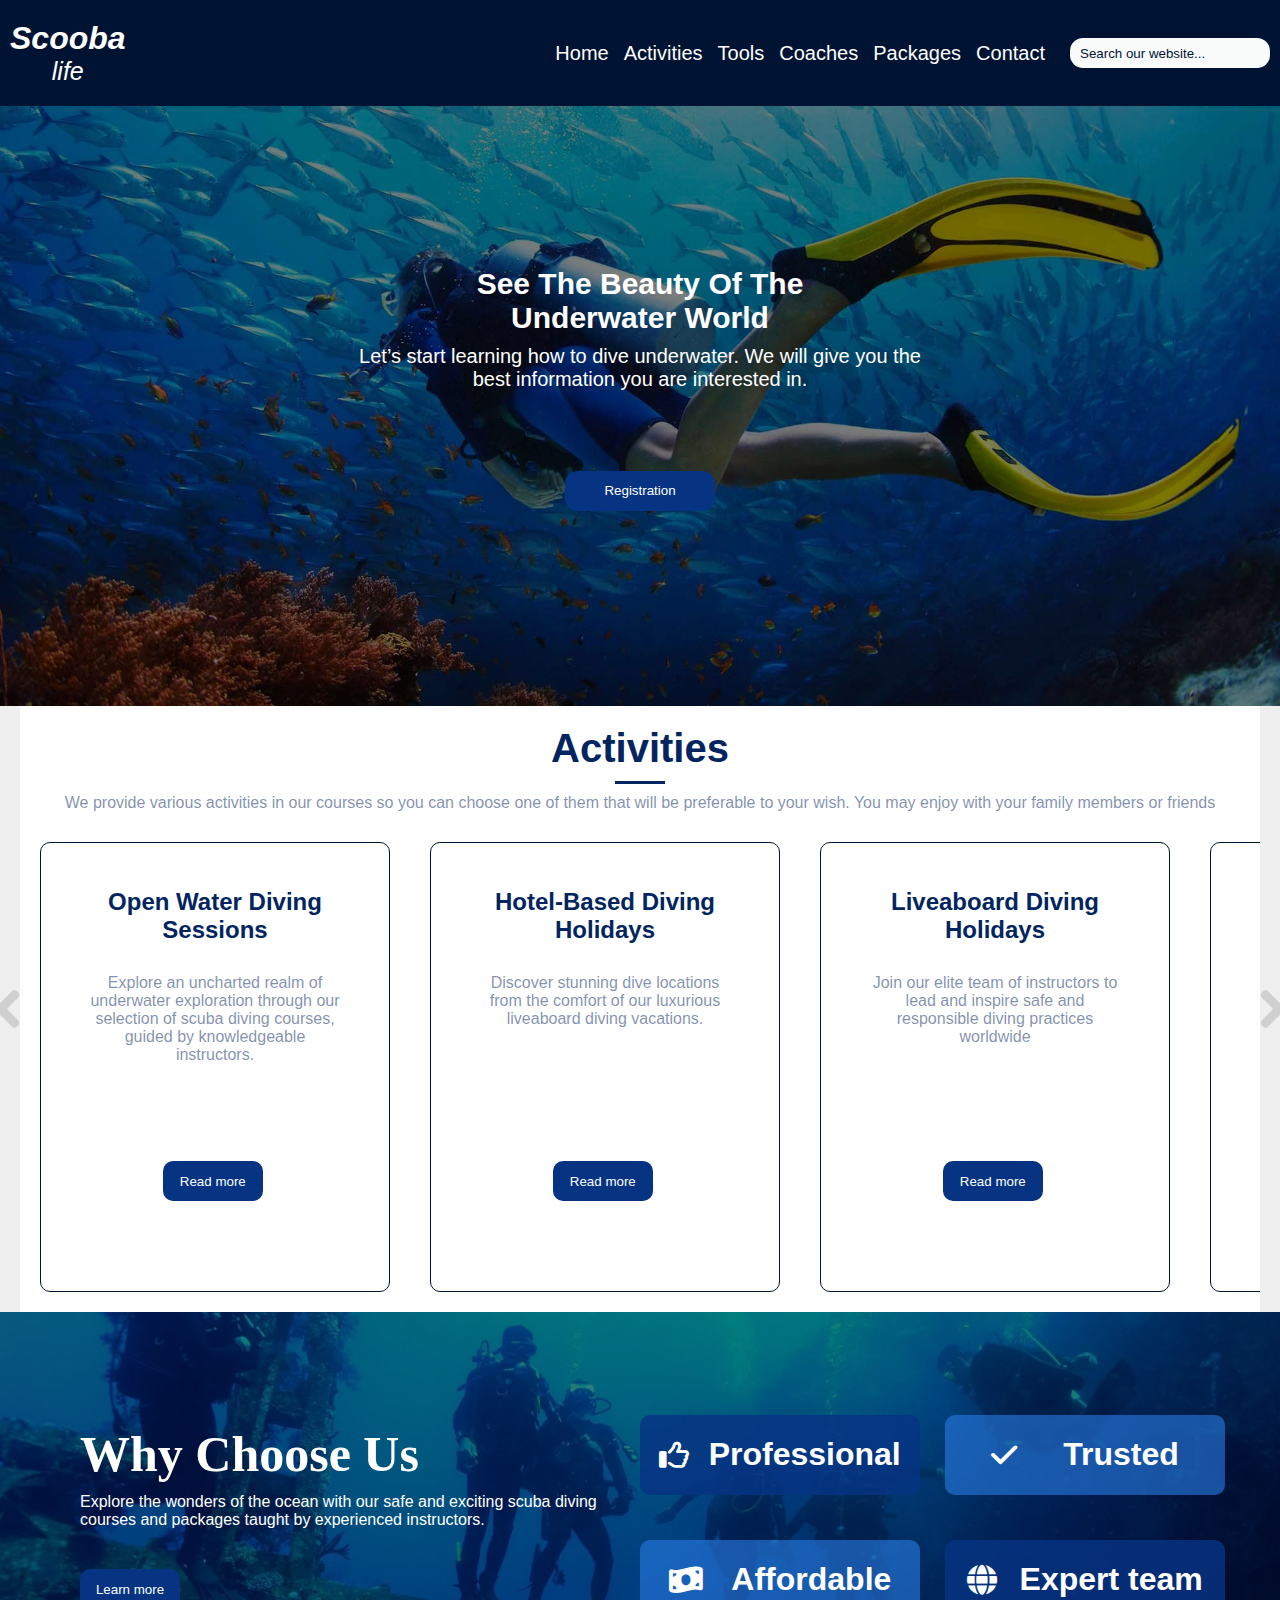
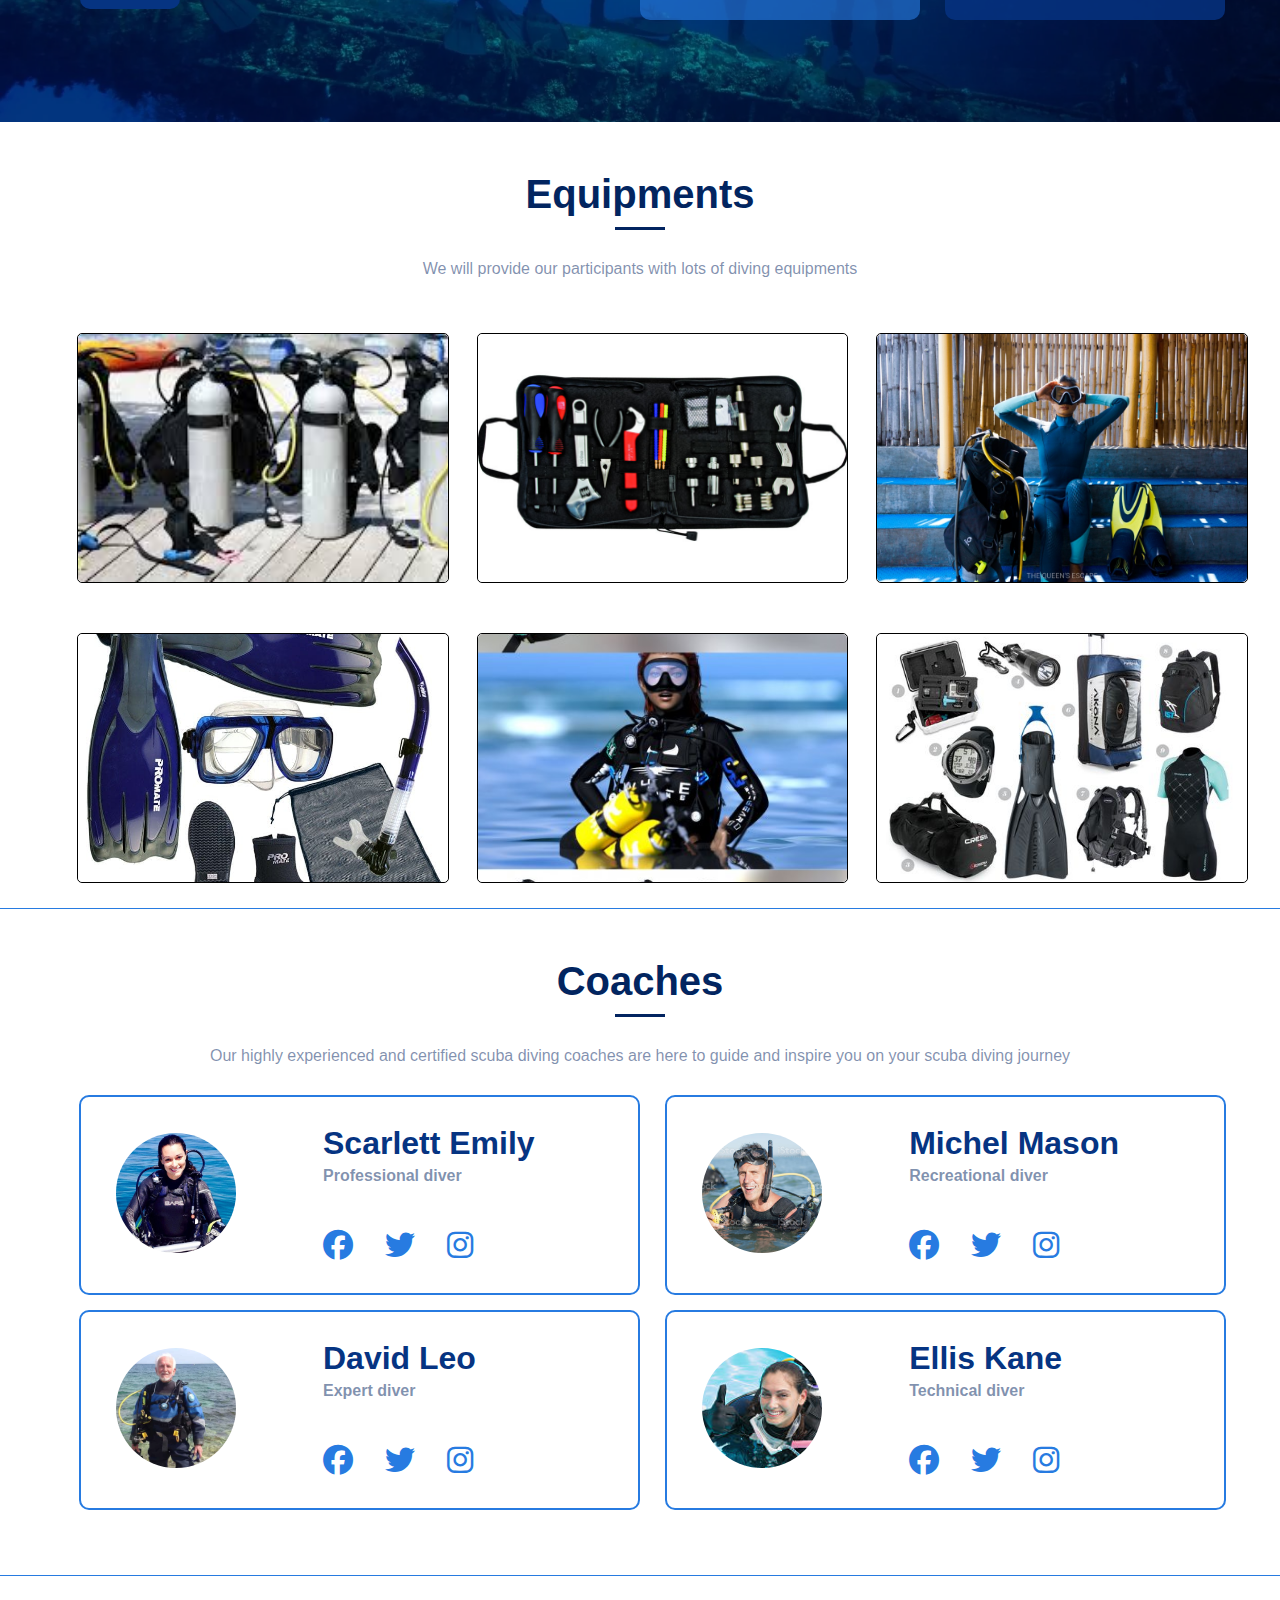
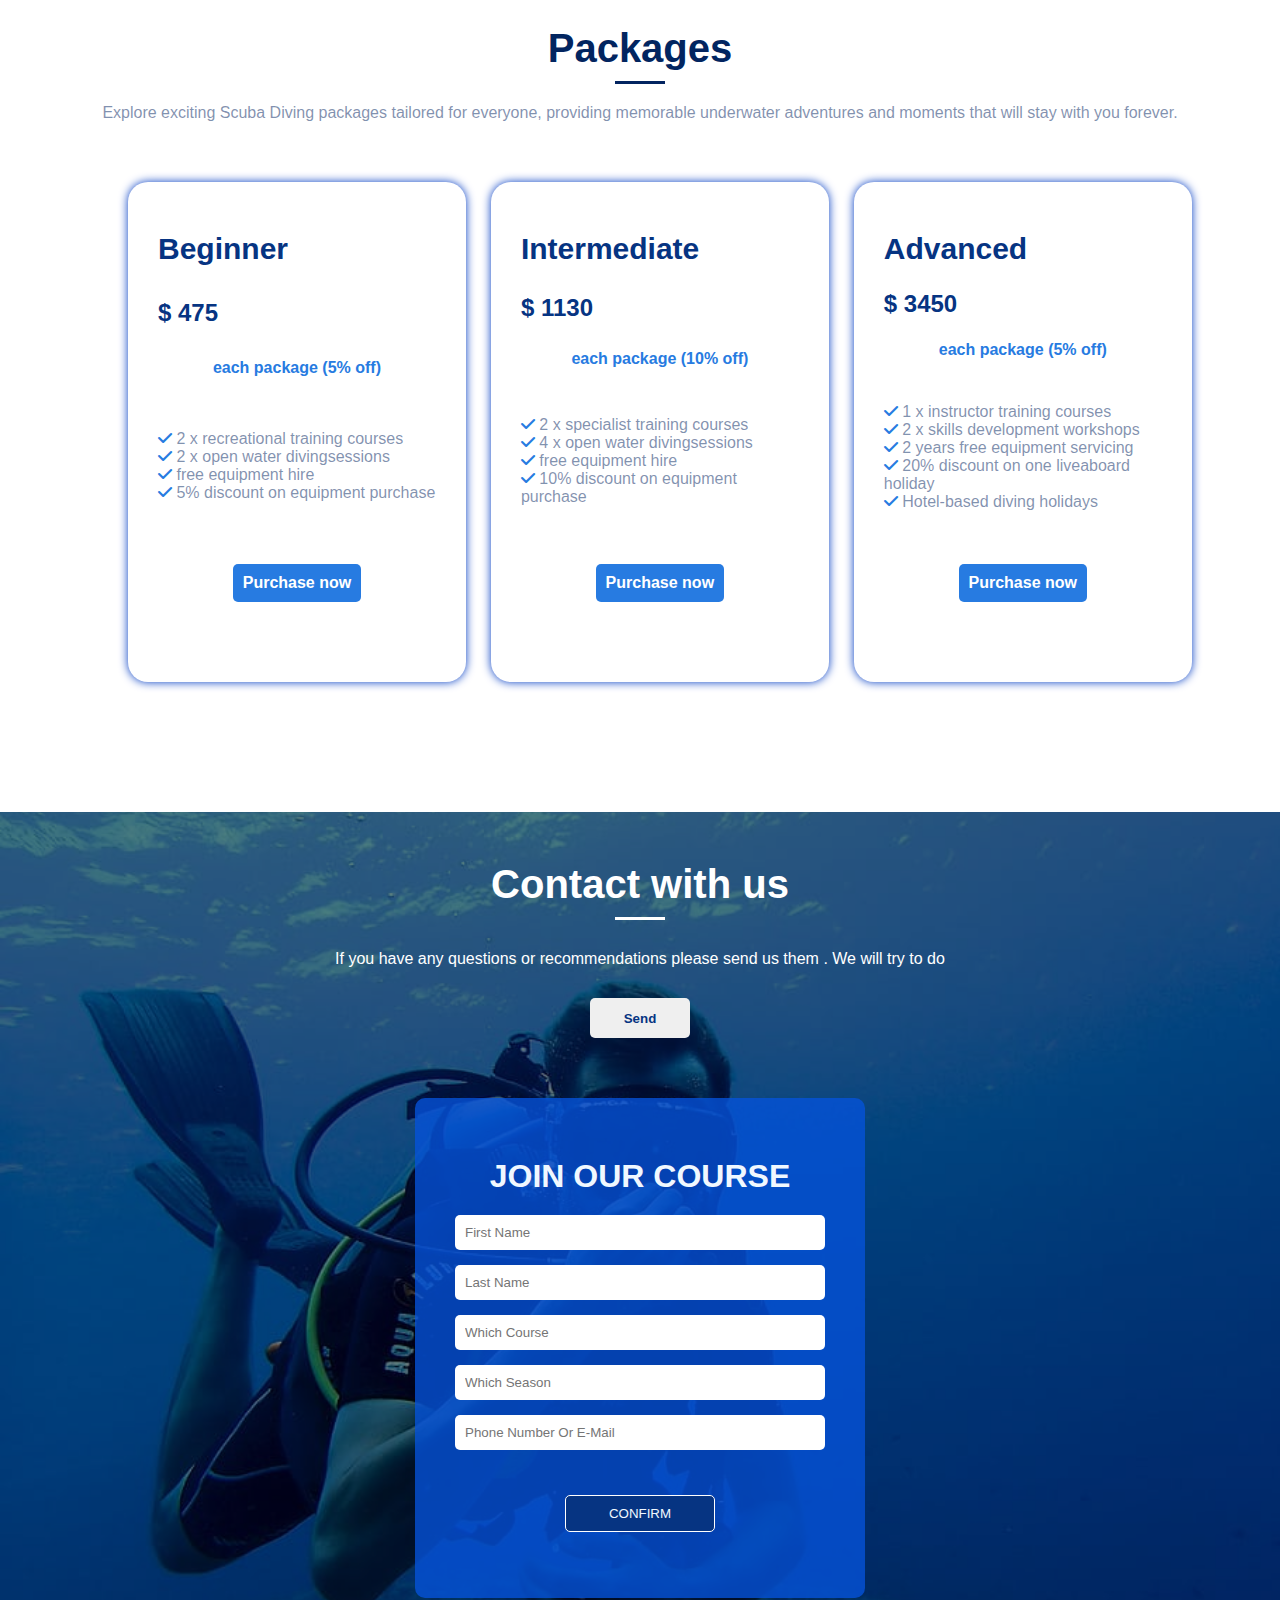
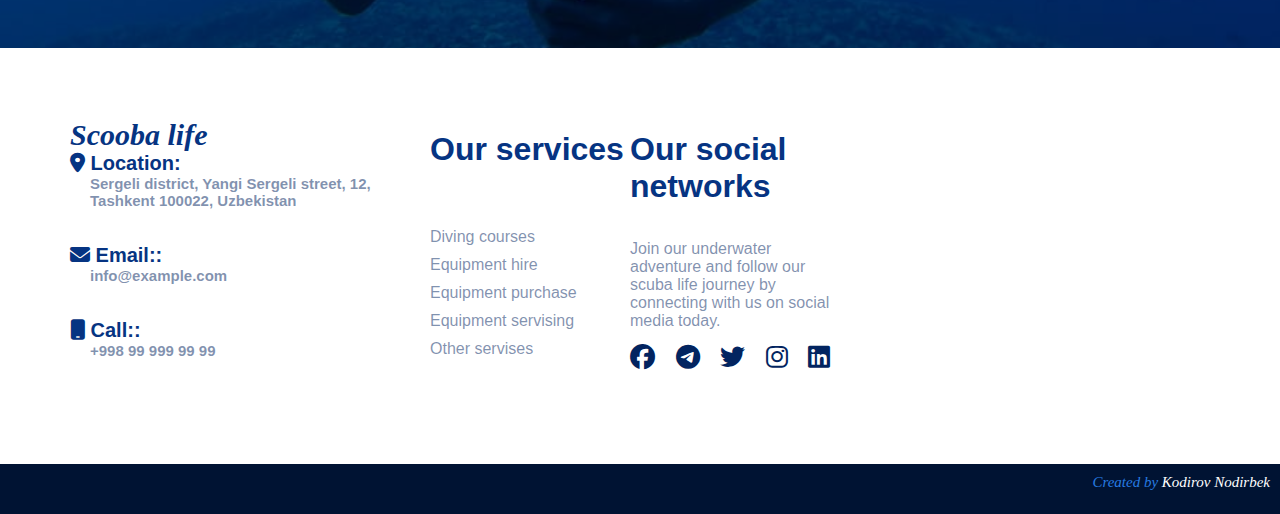
<file: index.html>
<!DOCTYPE html>
<html lang="en">

<head>
    <meta charset="UTF-8">
    <meta http-equiv="X-UA-Compatible" content="IE=edge">
    <meta name="viewport" content="width=device-width, initial-scale=1.0">
    <title>Scooba diving</title>
    <!-- <link href="https://cdn.jsdelivr.net/npm/bootstrap@5.3.0/dist/css/bootstrap.min.css" rel="stylesheet" integrity="sha384-9ndCyUaIbzAi2FUVXJi0CjmCapSmO7SnpJef0486qhLnuZ2cdeRhO02iuK6FUUVM" crossorigin="anonymous"> -->
    <link href="https://unpkg.com/aos@2.3.1/dist/aos.css" rel="stylesheet">
    <link rel="preconnect" href="https://fonts.googleapis.com">
    <link rel="preconnect" href="https://fonts.gstatic.com" crossorigin>
    <link href="https://fonts.googleapis.com/css2?family=Open+Sans:wght@300&display=swap" rel="stylesheet">
    <link rel="stylesheet" href="https://cdnjs.cloudflare.com/ajax/libs/font-awesome/6.1.2/css/all.min.css">
    <link rel="stylesheet" href="css/style.css">
</head>

<body>
    <div class="container"  >
        <section class="navbar">
            <div class="navbar-brand">
                <div>
                    <h1>Scooba</h1>
                    <span>life</span>
                </div>
                <div><i id="bars" class="fa-solid fa-bars"></i></div>
            </div>
            <ul class="navbar-menu" id="navbar-menu">
                <li><a href="#home">Home</a></li>
                <li><a href="#act">Activities</a></li>
                <li><a href="#tools">Tools</a></li>
                <li><a href="#coach">Coaches</a></li>
                <li><a href="#package">Packages</a></li>
                <li><a href="#contact">Contact</a></li>
                <li><input type="text" placeholder="Search our website..."></li>
            </ul>
        </section>
        
    
    
    
        <section class="header" id="home" >
            <div class="bg-color">
                <div class="header-left">
                    <h1>See The Beauty Of The </h1>
                    <h1>Underwater World</h1>
                    <p>Let’s start learning how to dive underwater. We will give
                        you the best information you are interested in.</p>
                    <button><a href="./sign_up/index2.html">Registration</a></button>
                </div>
            </div>
        </section>
        
        <section class="act" id="act">
            <div class="products">
                <h2 class="product-category">Activities</h2>
                <div class="line"></div>
                <p>We provide various activities in our courses so you can choose one of them that
                    will be preferable to your wish. You may enjoy with your family
                    members or friends
                </p>
                <button class="btn-pre">
                    <img src="img/image_2022-10-05_14-28-00.png" class="arrow" alt="">
                </button>
                <button class="btn-next">
                    <img src="img/image_2022-10-05_14-28-00.png" class="arrow" alt="">
                </button>
                <div class="product-container">
                    <div class="product-card">
                        <h2 class="product-brand">Open water diving sessions</h2>
                        <p class="product-description">
                            Explore an uncharted realm of underwater exploration through our selection of scuba
                            diving courses, guided by knowledgeable instructors.
                        </p>
                        <button><a href="">Read more</a></button>
                    </div>
                    <div class="product-card">
                        <h2 class="product-brand">Hotel-based diving holidays</h2>
                        <p class="product-description">
                            Discover stunning dive locations from the comfort of our luxurious liveaboard diving
                            vacations.
                        </p>
                        <button><a href="">Read more</a></button>
                        
                    </div>
                    <div class="product-card">
                        <h2 class="product-brand">Liveaboard diving holidays</h2>
                        <p class="product-description">
                            Join our elite team of instructors to lead and inspire safe and responsible diving
                            practices worldwide
                        </p>
                        <button><a href="">Read more</a></button>
                    </div>
                    <div class="product-card">
                        <h2 class="product-brand">Instructor training</h2>
                        <p class="product-description">
                        Join our elite team of instructors to lead and inspire safe and responsible diving
                        practices worldwide
                        </p>
                        <button><a href="">Read more</a></button>
                    </div>
                    <div class="product-card">
                        <h2 class="product-brand">Skills development workshops</h2>
                        <p class="product-description">
                            Take your diving to the next level with our exciting skills development workshops, led
                            by experienced instructors
                        </p>
                        <button><a href="">Read more</a></button>
                    </div>
                </div>
            </div>
        </section>
    
    <!-- ------------why we -->
        <section class="why" >
            <div data-aos="fade-up"></div>
            <div class="bg-img">
                <div class="title">
                    <h1>Why Choose Us</h1>
                    <p>Explore the wonders of the ocean with our safe and exciting scuba diving courses and packages
                        taught by experienced instructors.</p>
                        <button><a href="#act">Learn more</a></button>
                </div>
                <div class="btns">
                    <div class="btn">
                        <i class="fa-regular fa-thumbs-up"></i>
                        <h1>Professional</h1>
                    </div>
                    <div class="btnn">
                        <i class="fa-solid fa-check"></i>
                        <h1>Trusted</h1>
                    </div>
                    <div class="btnn">
                        <i class="fa-solid fa-money-bill-wave"></i>
                        <h1>Affordable</h1>
                    </div>
                    <div class="btn">
                        <i class="fa-solid fa-globe"></i>
                        <h1>Expert team</h1>
                    </div>
                </div>
            </div>

        </section>
        <section class="equipment" id="tools">
            <h1>Equipments</h1>
            <div class="line"></div>
            <p>We will provide our participants with lots of diving equipments </p>
            <div class="img">
                <div class="col">
                    <img src="./img/tool1.jpg" alt="">
                </div>
                <div class="col">

                    <img src="./img/tools3.jpg" alt="">
                </div>
                <div class="col">

                    <img src="./img/tools6.jpg" alt="">
                </div>
                <div class="col">

                    <img src="./img/tool2.jpg" alt="">
                </div>
                <div class="col">

                    <img src="./img/tools4.jpg" alt="">
                </div>

                <div class="col">

                    <img src="./img/tools5.jpg" alt="">
                </div>

            </div>
        </section>


        <section class="coach" id="coach">
            <h1>Coaches</h1>
            <div class="line"></div>
            <p>Our highly experienced and certified scuba diving coaches are here to guide and inspire you on your scuba
                diving journey</p>
            <div class="box">
                <div class="card" >
                    <div class="trainer">
                        <img src="./img/diver.jpg" alt="" >
                    </div>
                    <div class="info">
                        <h1>Scarlett Emily</h1>
                        <h2>Professional diver</h2>
                        <div class="icon">
                            <i class="fa-brands fa-facebook" id="tw"></i>
                            <i class="fa-brands fa-twitter"></i>
                            <i class="fa-brands fa-instagram"></i>


                        </div>
                    </div>
                </div>
                <div class="card"  >
                    <div class="trainer">
                        <img src="./img/diver4.jpg" alt="">
                    </div>
                    <div class="info">
                        <h1>Michel Mason</h1>
                        <h2>Recreational diver</h2>
                        <div class="icon">
                            <i class="fa-brands fa-facebook"></i>
                            <i class="fa-brands fa-twitter"></i>
                            <i class="fa-brands fa-instagram"></i>


                        </div>
                    </div>
                </div>
                <div class="card" >
                    <div class="trainer">
                        <img src="./img/diver3.webp" alt="">
                    </div>
                    <div class="info">
                        <h1>David Leo</h1>
                        <h2>Expert diver</h2>
                        <div class="icon">
                            <i class="fa-brands fa-facebook"></i>
                            <i class="fa-brands fa-twitter"></i>
                            <i class="fa-brands fa-instagram"></i>


                        </div>
                    </div>
                </div>
                <div class="card"  >
                    <div class="trainer">
                        <img src="./img/diver2.jpg" alt="">
                    </div>
                    <div class="info">
                        <h1>Ellis Kane</h1>
                        <h2>Technical diver</h2>
                        <div class="icon">

                            <i class="fa-brands fa-facebook"></i>
                            <i class="fa-brands fa-twitter"></i>
                            <i class="fa-brands fa-instagram"></i>

                        </div>
                    </div>
                </div>
            </div>
        </section>




    <section class="package" id="package">
        <h1>Packages</h1>
        <div class="line"></div>
        <p>Explore exciting Scuba Diving packages tailored for everyone, providing memorable underwater adventures
            and moments that will stay with you forever.</p>
        <div class="cards">
            <div class=" all-card">

                <h1>Beginner</h1>
                <h2>$ 475</h2>
                <p>each package (5% off)</p>
                <ul>
                    <li>
                        <i class="fa-solid fa-check"></i>
                        2 x recreational training courses
                    </li>
                    <li>
                        <i class="fa-solid fa-check"></i>
                        2 x open water divingsessions
                    </li>
                    <li>
                        <i class="fa-solid fa-check"></i>
                        free equipment hire
                    </li>
                    <li>
                        <i class="fa-solid fa-check"></i>
                        5% discount on equipment purchase
                    </li>
                </ul>
                <p>
                    <a href="">Purchase now</a>
                </p>
            </div>
            <div class=" all-card">

                <h1>Intermediate</h1>
                <h2>$ 1130</h2>
                <p>each package (10% off)</p>
                <ul>
                    <li>
                        <i class="fa-solid fa-check"></i>
                        2 x specialist training courses
                    </li>
                    <li>
                        <i class="fa-solid fa-check"></i>
                        4 x open water divingsessions
                    </li>
                    <li>
                        <i class="fa-solid fa-check"></i>
                        free equipment hire
                    </li>
                    <li>
                        <i class="fa-solid fa-check"></i>
                        10% discount on equipment purchase
                    </li>
                </ul>
                <p><a href="">Purchase now</a></p>
            </div>
            <div class=" all-card">

                <h1>Advanced</h1>
                <h2>$ 3450</h2>
                <p>each package (5% off)</p>
                <ul>
                    <li>
                        <i class="fa-solid fa-check"></i>
                        1 x instructor training courses
                    </li>
                    <li>
                        <i class="fa-solid fa-check"></i>
                        2 x skills development workshops
                    </li>
                    <li>
                        <i class="fa-solid fa-check"></i>
                        2 years free equipment servicing
                    </li>
                    <li>
                        <i class="fa-solid fa-check"></i>
                        20% discount on one liveaboard holiday
                    </li>

                    <li>
                        <i class="fa-solid fa-check"></i>
                        Hotel-based diving holidays
                    </li>

                </ul>
                <p><a href="">Purchase now</a></p>
            </div>

        </div>


    </section>

    <section class="contact" id="contact">
        <div class="rasm">
            <h1>Contact with us</h1>
            <div class="line"></div>
            <p>If you have any questions or recommendations please send us them . We will try to do </p>
            <button><a href="">Send</a></button>
            <form action="" class="reg">
                <h1>Join our course</h1>
                <input type="text" placeholder="first name">
                <input type="text" placeholder="last name">
                <input type="text" placeholder="which course">
                <input type="text" placeholder="which season">
                <input type="text" placeholder="Phone number or e-mail">
                <p>
                    <input type="button" value="Confirm">
                </p>
            </form>

        </div>
    </section>

    <section class="footer">
        <div class="name">
            <h1>Scooba life</h1>
            <ul>
                <li>
                    <i class="fa-solid fa-location-dot"></i>
                    Location:
                    <p>Sergeli district, Yangi Sergeli street, 12, Tashkent
                        100022, Uzbekistan</p>
                </li>
                <li>
                    <i class="fa-solid fa-envelope"></i> Email::
                    <p>info@example.com</p>
                </li>
                <li>
                    <i class="fa-solid fa-mobile"></i> Call::
                    <p>+998 99 999 99 99 </p>
                </li>
            </ul>
        </div>
        <div class="service">
            <h1>Our services</h1>
            <ul>
                <li>Diving courses</li>
                <li>Equipment hire</li>
                <li>Equipment purchase</li>
                <li>Equipment servising</li>
                <li>Other servises</li>
            </ul>
        </div>
        <div class="social">
            <h1>Our social networks</h1>
            <p>Join our underwater adventure and follow our scuba life journey by connecting with us on social media
                today.</p>
            <div class="media">
                <i class="fa-brands fa-facebook"></i>
                <i class="fa-brands fa-telegram"></i>
                <i class="fa-brands fa-twitter"></i>
                <i class="fa-brands fa-instagram"></i>
                <i class="fa-brands fa-linkedin"></i>
            </div>
        </div>
        <iframe
            src="https://www.google.com/maps/embed?pb=!1m18!1m12!1m3!1d3000.4278427470226!2d69.2130726759873!3d41.23423747131977!2m3!1f0!2f0!3f0!3m2!1i1024!2i768!4f13.1!3m3!1m2!1s0x38ae6183ea313917%3A0xdc59607ad734d20c!2sPDP%20University!5e0!3m2!1sen!2s!4v1685698174448!5m2!1sen!2s"
            width="380" height="250" style="border:0;" allowfullscreen="" loading="lazy"
            referrerpolicy="no-referrer-when-downgrade"></iframe>
    </section>

    <section class="author">
        <h1> <span>Created by </span> Kodirov Nodirbek</h1>
    </section>
</div>

    <script src="https://unpkg.com/aos@2.3.1/dist/aos.js"></script>
    <script>
        AOS.init();
    </script>

    <script src="https://cdn.jsdelivr.net/npm/bootstrap@5.0.2/dist/js/bootstrap.bundle.min.js"
        integrity="sha384-MrcW6ZMFYlzcLA8Nl+NtUVF0sA7MsXsP1UyJoMp4YLEuNSfAP+JcXn/tWtIaxVXM"
        crossorigin="anonymous"></script>

    <script src="script.js"></script>
</body>

</html>
</file>
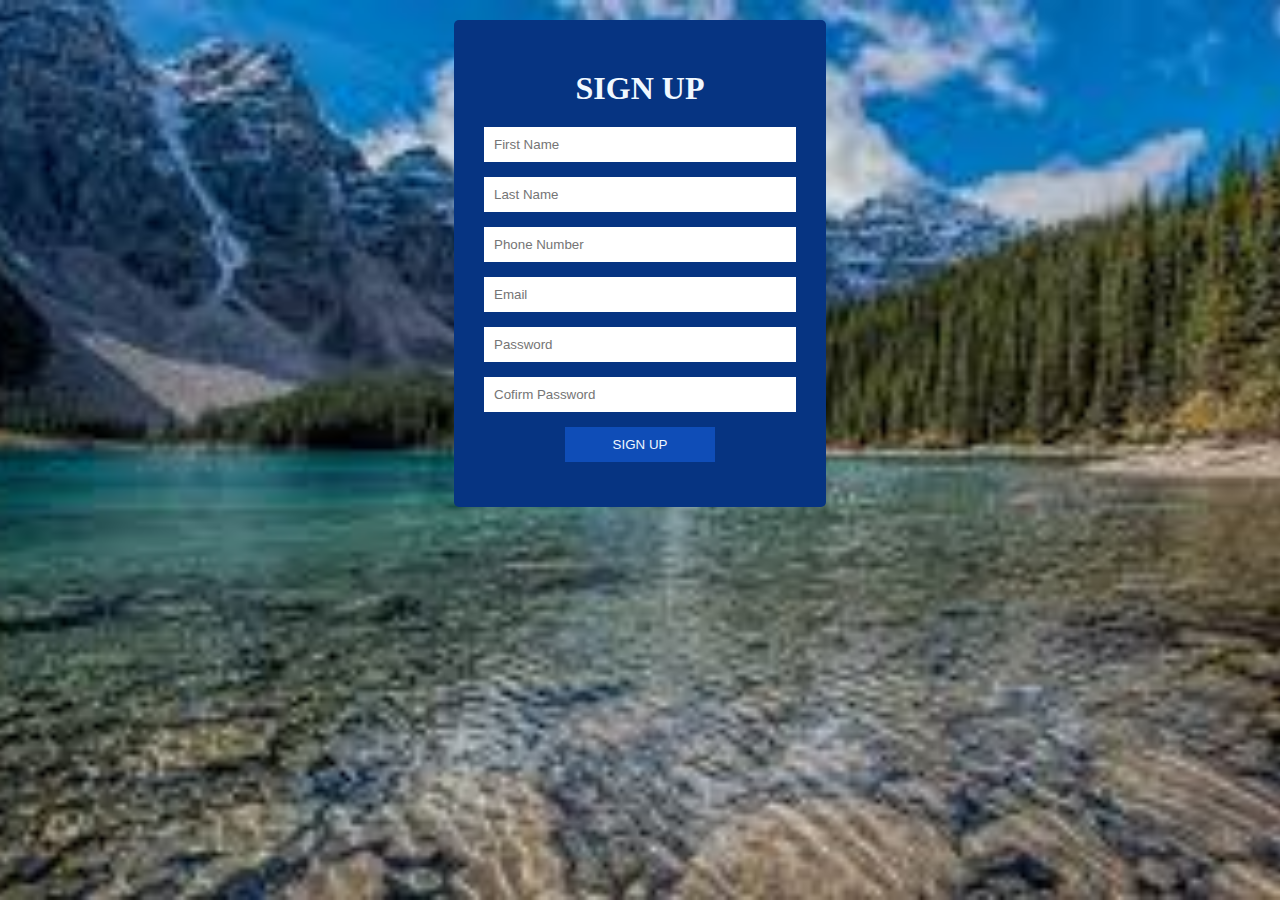
<file: sign_up/index2.html>
<!DOCTYPE html>
<html lang="en">
<head>
    <meta charset="UTF-8">
    <meta http-equiv="X-UA-Compatible" content="IE=edge">
    <meta name="viewport" content="width=device-width, initial-scale=1.0">
    <title>Document</title>
    <link rel="stylesheet" href="main.css">
</head>
<body>
    <div class="rasm">
        <form action="">
            <h1>sign up</h1>
        <input type="text" placeholder="first name" >
        <input type="text" placeholder="last name" >
        <input type="text" placeholder="phone number" >
        <input type="text" placeholder="email" >
        <input type="password" placeholder="password" >
        <input type="password" placeholder="cofirm password" >
        <p>
            <input type="button" value="sign up">
        </p>
        </form>
        
    </div>
</body>
</html>
</file>
<file: css/style.css>
* {
    margin: 0;
    padding: 0;
    box-sizing: border-box;
    list-style: none;
    text-decoration: none;
    font-family: 'Inter', sans-serif;
    scroll-behavior: smooth;
    transition: 0.2s;
}
body{
    overflow-x: hidden;
}
    
    /* Container styles */
    .container {
        width: 100%;
       
        margin: 0 auto;
    }
    
    /* Navbar styles */
    .navbar {
        background-color: #001333;
        position: sticky;
        padding: 20px 10px;
        top: 0;
        z-index: 2;
        display: flex;
        justify-content: space-between;
        align-items: center;
        transition: ease-in-out 0.5s;
    }
    
    .navbar-brand {
        display: flex;
        align-items: center;
        justify-content: space-between;
        color: #fff;
    }
    
    .navbar-brand h1 {
       font-style: italic;
        font-family: 'Oswald', sans-serif;    
        color: white;
        font-style: italic;
    }
    .navbar-brand span{
        font-style: italic;
        font-size: 25px;
        display: inline-block;
        text-align: center;
        width: 100%;
    }
    .navbar-brand i{
        font-size: 35px;
        color: #ffffff;
        display: none;
    }
    
    .navbar-menu {
        display: flex;
        align-items: center;
        position: relative;
        animation: slow 0.5s ease-in-out;
    }
    
    .navbar-menu li {
        margin-right: 15px;
        width: 100%;
        text-align: center;
        
    }
    .navbar-menu li:last-child {
        margin-right: 0;
        display: flex;
        justify-content: space-between;
    }
    
    .navbar-menu li a {
        text-transform: capitalize;
        color: #fff;
        font-size: 20px;
        transition: 0.4s;
        scroll-behavior: smooth;
        transition: 0.3s;
    }
    
    .navbar-menu li a:hover {
        font-size: 25px;
        color: #277BE1;
    }
    .navbar-menu li input{
        outline: none;
        border: none;
        height: 30px;
        width: 150px;
        border-radius: 13px;
        padding-left: 10px;
    }
    .navbar-menu li input:last-child{
        width: 200px;
        padding-left: 10px;
        background-color: #fafbfb;
        margin-left: 10px;
    }
    .navbar-menu li input::placeholder{
        color: #001333;
    }
    
    .navbar-toggle {
        display: none;
        align-items: center;
        cursor: pointer;
        color: #fff;
        font-size: 24px;
    }
    
    .navbar-toggle span {
        display: block;
        width: 25px;
        height: 3px;
        background-color: #fff;
        margin-bottom: 5px;
        transition: 0.3s;
    }
    

 .header{
    margin: 0 auto;
    background-image: url(../img/bgc.jpg);
    background-size: cover;
    background-position: center;
    background-repeat: no-repeat;
    height: 600px;
}
.header .bg-color{
    height: 600px;
    padding: 110px 0 145px;
    background-color: #00000080;
    display: flex;
    justify-content: center;
    align-items: center;
    text-align: center;
}


.header-left h1{
    /* border: 1px solid red; */
    color: white;
    /* margin-top: 30px; */
    font-size: 30px;
    font-weight: bold;
    font-family: 'Roboto Flex', sans-serif;
    /* width: 400px; */
}

.header-left p{
    margin-top: 10px;
    gap: 80px;
    width: 600px;
    font-family: 'Oswald', sans-serif;
    font-size: 20px;
    color: white;
}
.header-left button{
    /* display: inline-block;/ */
    margin-top: 80px;
    height: 40px;
    width: 150px;
    border-radius: 13px;
    /* padding-left: 10px; */
    background-color: #063482;
    /* padding: 5px; */
    border: none;
    /* color: white; */
    transition: 0.2s;
}
.header-left a{
    transition: 0.2s;
    color: white;
}
.header-left button:hover{
    height: 44px;
    width: 153px;
    border-radius: 13px;
    cursor: pointer;
    font-size: 15px;
}

.products{
    position: relative;
    padding: 20px;
    overflow: hidden;
    text-align: center;
    scroll-behavior: smooth;
    transition: 0.3s;

}

.product-category{
   text-align: center;
   font-size: 40px;
   color: #022560;
   font-weight: light;
   font-family: 'Inter', sans-serif;
   
}
.products .line{
    /* display: block; */
    margin: 10px auto;
    width: 50px;
    height: 3px;
    background-color: #022460;

    /* text-align: center; */
}
.products>p{
    /* width: 580px; */
    margin: 0 auto;
    color: #02246080    ;
    margin-bottom: 30px;
    /* gap: 10px; */
}
.product-container{
    padding: 0 20px;
    display: flex;
    overflow-x: auto;
    overflow: hidden;
    scroll-behavior: smooth;
    transition: 0.2s;
    
}
.product-container::-webkit-scrollbar{
    display: none;
}
.product-card{
    position: relative;
    padding: 45px 20px;
    flex: 0 0 auto;
    width: 350px;
    height: 450px;
    margin-right: 40px;
    overflow: hidden;
    border: 1px solid #001333;
    border-radius: 10px;
    /* display: flex;
    justify-content: center;
    align-items: center; */
    text-align: center;
    position: relative;
    transition: 0.3s;
}
.product-card:last-child{
    margin-right: 0;
}

.product-card:hover{
    background: #277BE1;
    color: white;
    margin-bottom: 30px; 
     height: 470px;
    width: 370px;
    /* transform: scale(1.1); */

}




.product-brand{
    text-transform: capitalize;
    color: #022560;
    margin-bottom: 30px;
}
.product-description{
    color: #02246080;
    width: 250px;
    /* height: 20px; */
    /* overflow: hidden; */
    /* opacity: 0.5; */
    margin: 0 auto;
}
.product-card button{
    width: 100px;
    height: 40px;
    background-color: #063482;
    border: none;
    border-radius: 10px;
    /* margin-top: 50px; */
    position: absolute;
    bottom: 20%;
    left: 35%;

  
}
.product-card button:hover{
    /* width: 103px;
    height: 43px; */
    transform: scaleX(1.1);
    border-radius: 10px;
cursor: pointer;
}
.product-card a{
    color: white;

}
.btn-pre, .btn-next{
    outline: none;
    border: none;
    position: absolute;
    top: 0;
    width: 20px;
    height: 100%;
    display: flex;
    justify-content: center;
    align-items: center;
    background: linear-gradient(90deg, rgba(0, 0, 0, 0,)0%, #fff);
    cursor: pointer;
    /* z-index: 1; */
}
.btn-pre{
    left: 0;
    transform: rotate(180deg);
    cursor: pointer;
}
.btn-next{
    right: 0;
    /* z-index: 1; */
}
.arrow{
    width: 50px;
    opacity: 0.2;
}
.btn-pre:hover .arrow{
    opacity: 1;
}
.btn-next:hover .arrow{
    cursor: pointer;
    opacity: 1;
}

.why{
    /* margin: 0 auto; */
    background-image:    url(../img/bgc2.webp);
    background-size: cover;
    background-position: center;
    background-repeat: no-repeat;
    /* height: 500px; */
    color: white;
}
.why .bg-img{
    padding: 80px;
    /* height: 500px; */
    background-color: #00000080;
    display: grid;
    grid-template-columns: 50% 50%;
    justify-content: space-between;
    align-items: center;
    /* gap: 40px; */
    /* text-align: center; */
}

.title h1{
    font-size: 50px;
    font-weight: bold;
    font-family: 'Roboto Serif', serif;
    margin-bottom: 10px;
}
.title p{
    margin-bottom: 40px;
    /* gap: 10px; */
}
.title button{
    width: 100px;
    height: 40px;
    background-color: #063482;
    border: none;
    border-radius: 10px;
    cursor: pointer;
    transition: 0.2s;
}
.title button a{
    color: white;

}
.title button a:hover{
    color: #063482;
}
.title button:hover{
    color: #063482;
    width: 104px;
    height: 44px;
    border-radius: 10px;
    background-color: white;
}
.btns{
    /* width: 700px; */
    height: 250px;
    display: grid;
    column-gap: 25px;
    grid-template-columns: 50% 50%;
    justify-content: space-between;
    align-items: center;
    /* border: 1px solid red; */
}
.btns div{
    /* width: 300px; */
    height: 80px;
    cursor: pointer;

}
.btns .btn{
    background-color: #063382d1;

}
.btns .btnn{
    background-color: #277be19c;
}
.btns .btn,.btnn{
    display: flex;
    justify-content: space-evenly;
    align-items: center;
    border-radius: 10px;
}
.btns i{
    font-size: 30px;
}
.btns .btn:hover{
    /* width: px; */
    height: 83px;
    color: #277BE1;
}
.btns .btnn:hover{
    /* width: 303px; */
    height: 83px;
    color: #fff;
}

.equipment{
    text-align: center;
    padding-top: 50px;
}
.equipment h1{
    text-align: center;
   font-size: 40px;
   color: #022560;
   font-weight: light;
   font-family: 'Inter', sans-serif;
}
.equipment .line{
    margin: 10px auto;
    width: 50px;
    height: 3px;
    background-color: #022460;
}
.equipment p{
    width: 580px;
    margin: 30px auto;
    color: #02246080    ;
    /* margin-bottom: 30px; */
}
.equipment .img{
    width: 88%;
    height: 600px;
    display: grid;
    grid-template-columns: 33% 33% 33%;
    justify-content: space-between;
    column-gap: 28px;
    align-items: center;
    margin: 0 auto;
}
.equipment .img .col{
    border: 1px solid;
    height: 250px;
    border-radius: 5px;
    cursor: pointer;
    transition: 0.3s;
}
.equipment .img .col:hover{
    transform: scale(1.1);
}
.equipment .img img{
    height: 100%;
    width: 100%;
    object-fit: cover;
    border-radius: 5px;
}

.coach{
    border-top: 1px solid #277BE1;
    /* border: 1px solid; */
    text-align: center;
    padding: 50px 30px;
    width: 100%;

}
.coach>h1{
    text-align: center;
    font-size: 40px;
    color: #022560;
    font-weight: light;
    font-family: 'Inter', sans-serif;
}
.coach .line{
    margin: 10px auto;
    width: 50px;
    height: 3px;
    background-color: #022460;
}
.coach p{
    /* width: 580px; */
    margin: 30px auto;
    color: #02246080  ;
}
.coach .box{
    /* border: 1px solid red; */
    display: grid;
    grid-template-columns: 50% 50%;
    column-gap: 25px;
    justify-content: space-between;
    align-items: center;
    flex-wrap: wrap;
    width: 92%;
    margin: 0 auto;
    /* height: 600px; */
}
.box .card{
    margin-bottom: 15px;
    border-radius: 10px;
    /* width: 600px; */
    padding: 15px;
    height: 200px;
    border: 2px solid #277BE1;
    display: grid;
    grid-template-columns: auto auto;
    justify-content: space-between;
    align-items: center;
    text-align: left;
    /* padding: 0; */
    font-family: 'Roboto', sans-serif;
    cursor: pointer;
    transition: 0.3s;
}
.box .card:hover{
   
    margin-bottom: 30px;
    background-color: #277BE180;
}
.trainer img{
    object-fit: cover;
    border-radius: 50%;
    width: 120px;
    height: 120px;
    margin-left: 20px;
}
.card .info{
    /* border: 1px solid red; */
    width: 300px;
    height: 140px;
}
.card h1{
    color: #063482;
    margin-bottom: 5px;
}
.card h2{
    color: #02256080;
    /* margin-bottom: 20px; */
    font-size: 16px;
}
.info .icon{
    width: 150px;
    height: 100px;
    display: flex;
    justify-content: space-between;
    align-items: center;
}
.info .icon i{
    /* border: 1px solid red; */
   font-size: 30px;
   color: #277BE1;
   transition: 0.3s;
}
.info .icon i:hover{
    transition: 0.5s;
    font-size: 38px;
    transform: rotate(360deg);
    
}

  .package {
    border-top: 1px solid #277BE1;

    position: relative;

    padding: 50px 0;
    display: flex;
    flex-direction: column;
    /* flex-wrap: wrap; */
    font-family: 'Roboto', sans-serif;

    /* border: 3px solid yellow; */
  }
  
  .package>h1{
    text-align: center;
    font-size: 40px;
    color: #022560;
    font-weight: light;
    font-family: 'Inter', sans-serif;
}
.package .line{
    margin: 10px auto;
    width: 50px;
    height: 3px;
    background-color: #022460;
}
.package>p{
    width: 100%;
    text-align: center;
    margin: 10px auto;
    color: #02246080  ;
}
  
.package .cards {
    /* border: 1px solid black; */
    width: 90%;
    display: grid;
    grid-template-columns: 33% 33% 33%;
    column-gap: 25px;
    justify-content: space-between;
    /* text-align: center; */
    padding: 50px 5%;
    margin: 0 auto;
}

.package .cards .all-card {
      height: 500px;
    /* border: 1px solid yellow; */
    text-align: left;
    display: flex;
    justify-content: space-between;
    /* grid-template-columns: 33% 33% 33%; */
    flex-direction: column;
    /* width: 340px; */
    /* height: 450px; */
    padding: 50px 30px;
    border-radius: 20px;
    box-shadow: 0 0 10px rgba(1, 59, 194, 63);
    margin-bottom: 30px;
    transition: 0.8s;
    position: relative;
  }
  
  .package .cards .all-card:hover {
    transform: scaleY(1.1);
    box-shadow: 0 0 13px rgb(1, 59, 194);
  }
  .all-card h1, h2{
      margin-bottom: 10px;
      color: #063482;
    }
    .all-card h1{
      font-size: 30px;

  }
  .all-card p{
    color: #277BE1;
    margin-bottom: 30px;
    font-weight: bold;
  }
  .all-card li{
    color: #02256080;

}
.all-card ul{
      margin-bottom: 40px;

  }
  .all-card p{
      text-align: center;
    }
.all-card p:last-child{
    align-self: center;
}
  .all-card li i{
    color: #277BE1;
  }
.all-card a{
    border: none;
    border-radius: 5px;
    background-color: #277BE1;
    /* width: 100px; */
    padding: 10px;
    color: white;
    display: inline-block;
}
  /* ----contact */
.contact{

    background-image: url(../img/bg3.jpg);
    background-size:cover;
    background-repeat: no-repeat;
    background-position: center;
    /* height: 600px; */
    /* padding: 20px; */
    text-align: center;
    color: white;
}
.rasm>h1{
    text-align: center;
    font-size: 40px;
    font-weight: light;
    font-family: 'Inter', sans-serif;
}
.rasm .line{
    margin: 10px auto;
    width: 50px;
    height: 3px;
    background-color: #ffffff;
}
.rasm>p{
    width: 650px;
    text-align: center;
    margin: 30px auto;
}
 
.rasm{
    padding: 50px;
    /* height: 600px; */
    background-color: #00000080;

}
.rasm button{
    width: 100px;
    height: 40px;
    border: none;
    border-radius: 5px;
    margin-bottom: 60px;
    cursor: pointer;
    transition: 0.3s;
}
.rasm button:hover{
    width: 105px;
    height: 45px;
    background-color: #277BE1;
    /* color: white; */

}
.rasm button a{
    color: #063482;
    font-weight: bold;
}
.rasm button a:hover{
    color: white;
}
.add{
    color: aliceblue;
    text-transform: uppercase;
    text-align: center;
    margin: 20px;
    word-spacing: 20px;
    letter-spacing: 10px;
}
.rasm form{
    background-color: #0553dac9;
    width: 450px;
    height: 500px;
    margin: 0 auto;
    /* height: 500px; */
    padding: 40px;
    border-radius: 10px;
}
.rasm form h1{
    text-align: center;
    text-transform: uppercase;
    color: aliceblue;
    margin: 20px;
}
.rasm form input {
    width: 100%;
    padding: 10px;
    margin-bottom: 15px;
    text-transform: capitalize;
    outline: none;
    border: none;
    border-radius: 5px;
    /* border-radius: 50px; */
    /* border:1px solid ; */
}
.rasm form input:last-child{
    width: 150px ;
    background-color:#063482 ;
    text-align: center;
   text-transform: uppercase;
   color: aliceblue;
   cursor: pointer;
   /* transition: 0.3s; */
   border: 1px solid #ffffff;
   
}
.rasm form input:last-child:hover{
    width: 155px ;
    height: 40px;

}
.rasm form p{
    text-align: center;
}
.rasm p input{
    margin-top: 30px;
}

/* ---footer */
.footer{
    display: grid;
    justify-content: space-between;
    grid-template-columns: auto auto auto auto;
    align-items: center;
    padding: 70px;
    color: #02256080;
}
.footer h1{

    color: #063482;
}
.name h1{
    font-style: italic;
    font-size: 30px;
    font-family: 'Caveat', cursive;
    /* color: #063482; */
}
.name li{
    color: #063482;
    font-weight: bold;
    font-size: 20px;
}
.name li p{
    color: #02256080;
    font-size: 15px;
    margin: 0 0 35px 20px;
}
.service{
    /* border: 1px solid red; */
    width: 200px;
    height: 250px;
}
.service h1{
    margin-bottom: 60px;
}
.service li{
    margin-bottom: 10px;
}
.social{
    /* border: 1px solid red; */
    width: 200px;
    height: 250px;
}
.social h1{
    margin-bottom: 35px;
}
.social .media{
    color: #022460;
    display: flex;
    justify-content: space-between;
    align-items: center;
    font-size: 25px;
    margin-top: 15px;
    cursor: pointer;
    transition: 0.2s;
}
.social .media i:hover{
    font-size: 30px;
    color: #063482;
}
.author{
    background-color: #001333;
    height: 50px;
    text-align: right;
    color: white;
    font-style: italic;
    padding: 10px;
}
.author h1{
    font-weight: lighter;
    font-size: 15px;
    font-family: 'Caveat', cursive;
}
.author span{
    font-family: 'Caveat', cursive;
    color: #277BE1;
}

@keyframes slow{
    from{
        top: -300px;
    }
    to{
        top: 0;
        
    }
}

@media only screen and (max-width: 1140px){
    .container{
        width: 100%;
    }
    .navbar{
        width: 100%;
    }
    /* .btn-next{
        z-index: -1;
    } */
    .coach{
        padding-top: 50px ;
    }
    .equipment{
        width: 100%;
    }
    .equipment .img{
        width: 80%;
        margin: 0 auto;
    }
    
    .footer{
        grid-template-columns: auto auto;
    }
    .why .bg-img{
        grid-template-columns: auto;
    }
}
@media only screen and (max-width: 960px){
    .container{
        width:  100%;
    }
    .navbar{
        width:  100%;
        display: block;
    }
    .navbar .navbar-menu{
        /* background-color: rgb(47, 46, 46); */
    }
    /* .navbar{
        width: 100%;
    } */
    .product-container{
        height: 480px;
    }
    .package p{
        width: 90%;
    }
    
    .product-card{
        z-index: -1;

    }
    .card .info {
        width: auto;
    }
    
    .navbar-menu{
        flex-direction: column;
        row-gap: 10px;
        align-items: start;
        display: none;
    }
    .navbar-brand i{
        display: block;
        
    }
    /* .navbar-menu li:first-child{
        display: block;
    } */
    
    .navbar-menu li input:first-child{
        width: 100%;
    }
    .navbar-menu li i{
        display: inline-block;

    }
    .all-card li{
        font-size: 14px;
    }
    .equipment{
        width: 100%;
    }
    .equipment .img{
        width: 80%;
    }
    .package .cards{
        margin: 0 auto;
    }
}
@media only screen and (max-width: 720px){
    .container{
        width: 100%;
    }
.header-left{
    width: 100%;
}
.header-left p{
    width: 90%;
    margin: 20px auto;
}
.products{
    width: 100%;
    padding-top: 50px;
}
.products p{
    width: 90%;
}
.product-card{
    padding: 22px;
    width: 200px;
    height: 300px;
    font-size: 13px;
}
.product-card button{
    width: 100px;
    height: 40px;
    background-color: #063482;
    border: none;
    border-radius: 10px;
    /* margin-top: 50px; */
    position: absolute;
    bottom: 10%;
    left: 25%;

  
}
.product-container{
    width: 100%;
    height:350px;
    padding-top: 15px ;
    /* border: 1px solid red; */
}
.product-card:hover{
    transform: scale(1.1);
}
.product-container .product-card button:hover{
    transform: scale(1.1);
}

.btns h1{
    font-size: 15px;
}
.equipment{
    width: 100%;
    text-align: center;
}
.equipment .img{
    padding-right:25px;
    width: 80%;
    /* margin: 0 auto; */
}
.equipment p{
    width: 100%;
}
.coach{
    width: 100%;
    padding-top: 50px;
}
.coach p{
    width:100%;
}
.trainer img{
    object-fit: cover;
    border-radius: 50%;
    width: 80px;
    height: 80px;
}
.card{
    display: grid;
    grid-template-columns: auto auto;
    /* justify-content: space-between; */
    align-items: center;
    font-size: 10px;

}
.card h2{
    font-size: 10px;
    margin-bottom: 0;
}
.card .icon{
    /* margin-top: 0; */
    width: 85px;
}
.card .icon i{
    font-size: 25px;

}
.box{
    margin-bottom: 30px;
}

.package .cards   .all-card{
    height: 310px;
    font-size: 10px;
    /* position: relative; */
    /* column-gap: 2px; */
    /* display: grid;
    grid-template-columns: auto ; */
}
.all-card h1{
    font-size: 20px;
    margin-bottom: 2px;
}
.all-card h2{
    margin-bottom: 2px;
}
.all-card ul li{
    font-size: 10px;
}
.all-card p{
    margin-top: 0;
    margin-bottom: 2px;
}
.all-card p:last-child{
    /* margin-bottom: 50px; */
    position: absolute;
    bottom: 20px;
}
.contact{
    width: 100%;
}
.contact p{
    width: 100%;
}
.footer{
    width: 100%;
    font-size: 15px;
}
iframe{
    width: auto;
height: auto;
}
.media{
    width: 180px;
}

}
@media (max-width: 540px){
    body{
        overflow-x: hidden;
        width: 100%;
        padding: 0;
        margin: 0;
    }
    .container{
        width: 100%;
    }
    .navbar{
        /* width: 90%; */
    }
    .why .btns h1{
        /* display: grid; */
        /* grid-template-rows: auto auto auto auto; */
        /* flex-direction: column; */

        font-size: 13px;
    }
    .why .btns i{
        font-size: 15px;
    }
    .coach{
        width: 100%;
    }
    .card{
        /* width: 90%; */
        display: flex;
        justify-content: space-between;
        align-items: center;
        width: 350px;
       
    }
    .coach .box{
        display: flex;
        justify-content: center;
        align-items: center;
    }
    .coach .box .card img{
        width: 100px;
        height: 100px;
        border-radius:50% ;
        margin-right: 30px;
    }
    .card h1{
        font-size: 25px;

    }
    .card h2{
        font-size: 15px;

    }
    .card .icon{
        /* font-size: 50px; */
        width: 100px;
        /* height: 50px; */
    }
    .package .cards{
        display: flex;
        flex-direction: column;
        width: 70%;
    }
    .contact{
        width: 100%;
    }
    .contact .rasm .reg{
        width: 80%;
        margin: 0 auto;
        /* background-color: #fff; */
    }
    .footer{
        width: 100%;
        display: flex;
        flex-direction: column;
        /* background-color: red; */
    }
    .footer iframe{
        width: 80%;
    }
    .contact .rasm .reg {
        width: auto;
    }
    .rasm {
        padding: 20px;
    }
}
.show-menu{
    display: block;
}
</file>
<file: sign_up/main.css>
*{
    margin: 0;
    padding: 0;
    box-sizing: border-box;
}
.rasm{
    background-image: url(./mountain.jpg);
    background-size:cover;
    background-repeat: no-repeat;
    background-position: center;
    height: 100vh;
    padding: 20px;

}
.add{
    color: aliceblue;
    text-transform: uppercase;
    text-align: center;
    margin: 20px;
    word-spacing: 20px;
    letter-spacing: 10px;
}
.rasm form{
    background-color: #063482;
    width: 30%;
    margin: 0 auto;
    /* height: 500px; */
    padding: 30px;
    border-radius: 5px;
}
.rasm form h1{
    text-align: center;
    text-transform: uppercase;
    color: aliceblue;
    margin: 20px;
}
.rasm form input {
    width: 100%;
    padding: 10px;
    margin-bottom: 15px;
    text-transform: capitalize;
    outline: none;
    border: none;
    /* border-radius: 50px; */
    /* border:1px solid ; */
}
.rasm form input:last-child{
    width: 150px ;
    background-color:#0f4db7 ;
    text-align: center;
   text-transform: uppercase;
   color: aliceblue;
   
}
.rasm form p{
    text-align: center;
}
@media(max-width:980px){
    .rasm form{
        width: 60%;
    }
}
@media(max-width:780px){
    .rasm form{
        width: 60%;
    }
}
@media(max-width:580px){
    .rasm form{
        width: 80%;
    }
}
</file>
